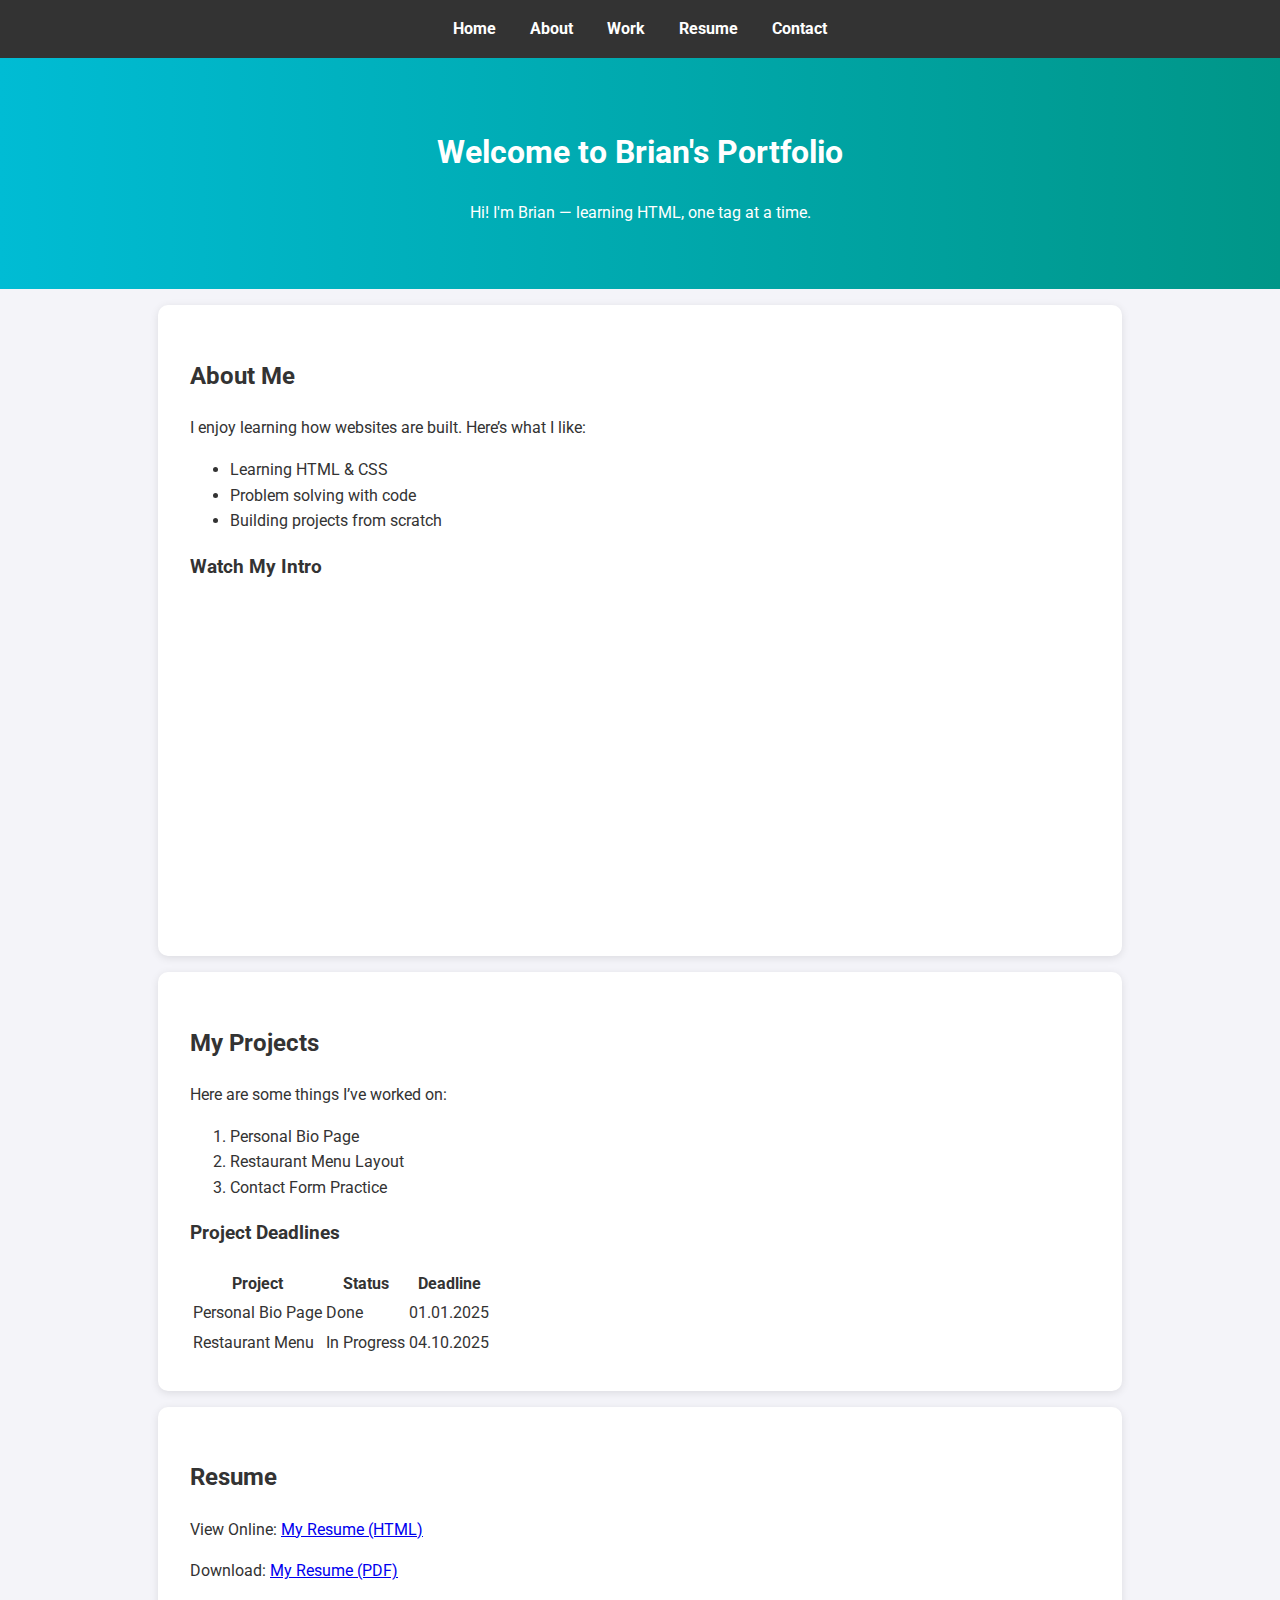
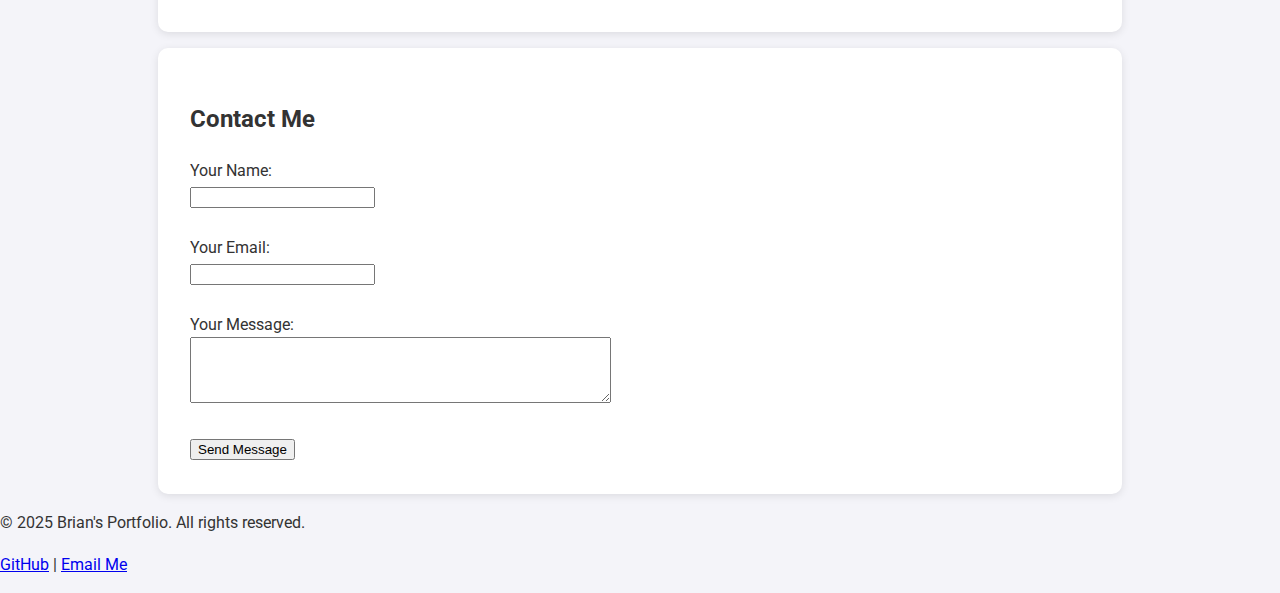
<file: index.html>
<!DOCTYPE html>
<html lang="en">
<head>
    <meta charset="UTF-8">
    <meta name="viewport" content="width=device-width, initial-scale=1.0">
    <title>Brian's Portfolio</title>
    <link rel="stylesheet" href="styles.css">
    <link href="https://fonts.googleapis.com/css2?family=Roboto&display=swap" rel="stylesheet">
</head>
<body>

    <nav class="navbar">
        <a href="#home">Home</a> 
        <a href="#about">About</a>
        <a href="#work">Work</a>
        <a href="#resume">Resume</a>
        <a href="#contact">Contact</a>
    </nav>

    <header id="home" class="hero">
        <h1>Welcome to Brian's Portfolio</h1>
        <p>Hi! I'm Brian — learning HTML, one tag at a time.</p>
    </header>

    <section id="about" class="section">
        <h2>About Me</h2>
        <p>I enjoy learning how websites are built. Here’s what I like:</p>
        <ul>
            <li>Learning HTML & CSS</li>
            <li>Problem solving with code</li>
            <li>Building projects from scratch</li>
        </ul>

        <h3>Watch My Intro</h3>
        <iframe width="560" height="315" src="https://www.youtube.com/embed/3JZ_D3ELwOQ" 
            title="YouTube video player" frameborder="0" 
            allow="accelerometer; autoplay; clipboard-write; encrypted-media; gyroscope; picture-in-picture" 
            allowfullscreen></iframe>
    </section>

    <section id="work" class="section">
        <h2>My Projects</h2>
        <p>Here are some things I’ve worked on:</p>
        <ol>
            <li>Personal Bio Page</li>
            <li>Restaurant Menu Layout</li>
            <li>Contact Form Practice</li>
        </ol>

        <h3>Project Deadlines</h3>
        <table class="project-table">
            <tr>
                <th>Project</th>
                <th>Status</th>
                <th>Deadline</th>
            </tr>
            <tr>
                <td>Personal Bio Page</td>
                <td>Done</td>
                <td>01.01.2025</td>
            </tr>
            <tr>
                <td>Restaurant Menu</td>
                <td>In Progress</td>
                <td>04.10.2025</td>
            </tr>
        </table>
    </section>

    <section id="resume" class="section">
        <h2>Resume</h2>
        <p>View Online: <a href="resume.html">My Resume (HTML)</a></p>
        <p>Download: <a href="resume.pdf" download>My Resume (PDF)</a></p>
    </section>

    <section id="contact" class="section">
        <h2>Contact Me</h2>
        <form action="#" method="post" class="contact-form">
            <label for="name">Your Name:</label><br>
            <input type="text" id="name" name="name" required><br><br>

            <label for="email">Your Email:</label><br>
            <input type="email" id="email" name="email" required><br><br>

            <label for="message">Your Message:</label><br>
            <textarea id="message" name="message" rows="4" cols="50" required></textarea><br><br>

            <input type="submit" value="Send Message">
        </form>
    </section>

    <footer>
        <p>&copy; 2025 Brian's Portfolio. All rights reserved.</p>
        <p>
            <a href="https://github.com/brian-mbogo" target="_blank">GitHub</a> |
            <a href="mailto:mbogo7070@gmail.com">Email Me</a>
        </p>
    </footer>

</body>
</html>
</file>
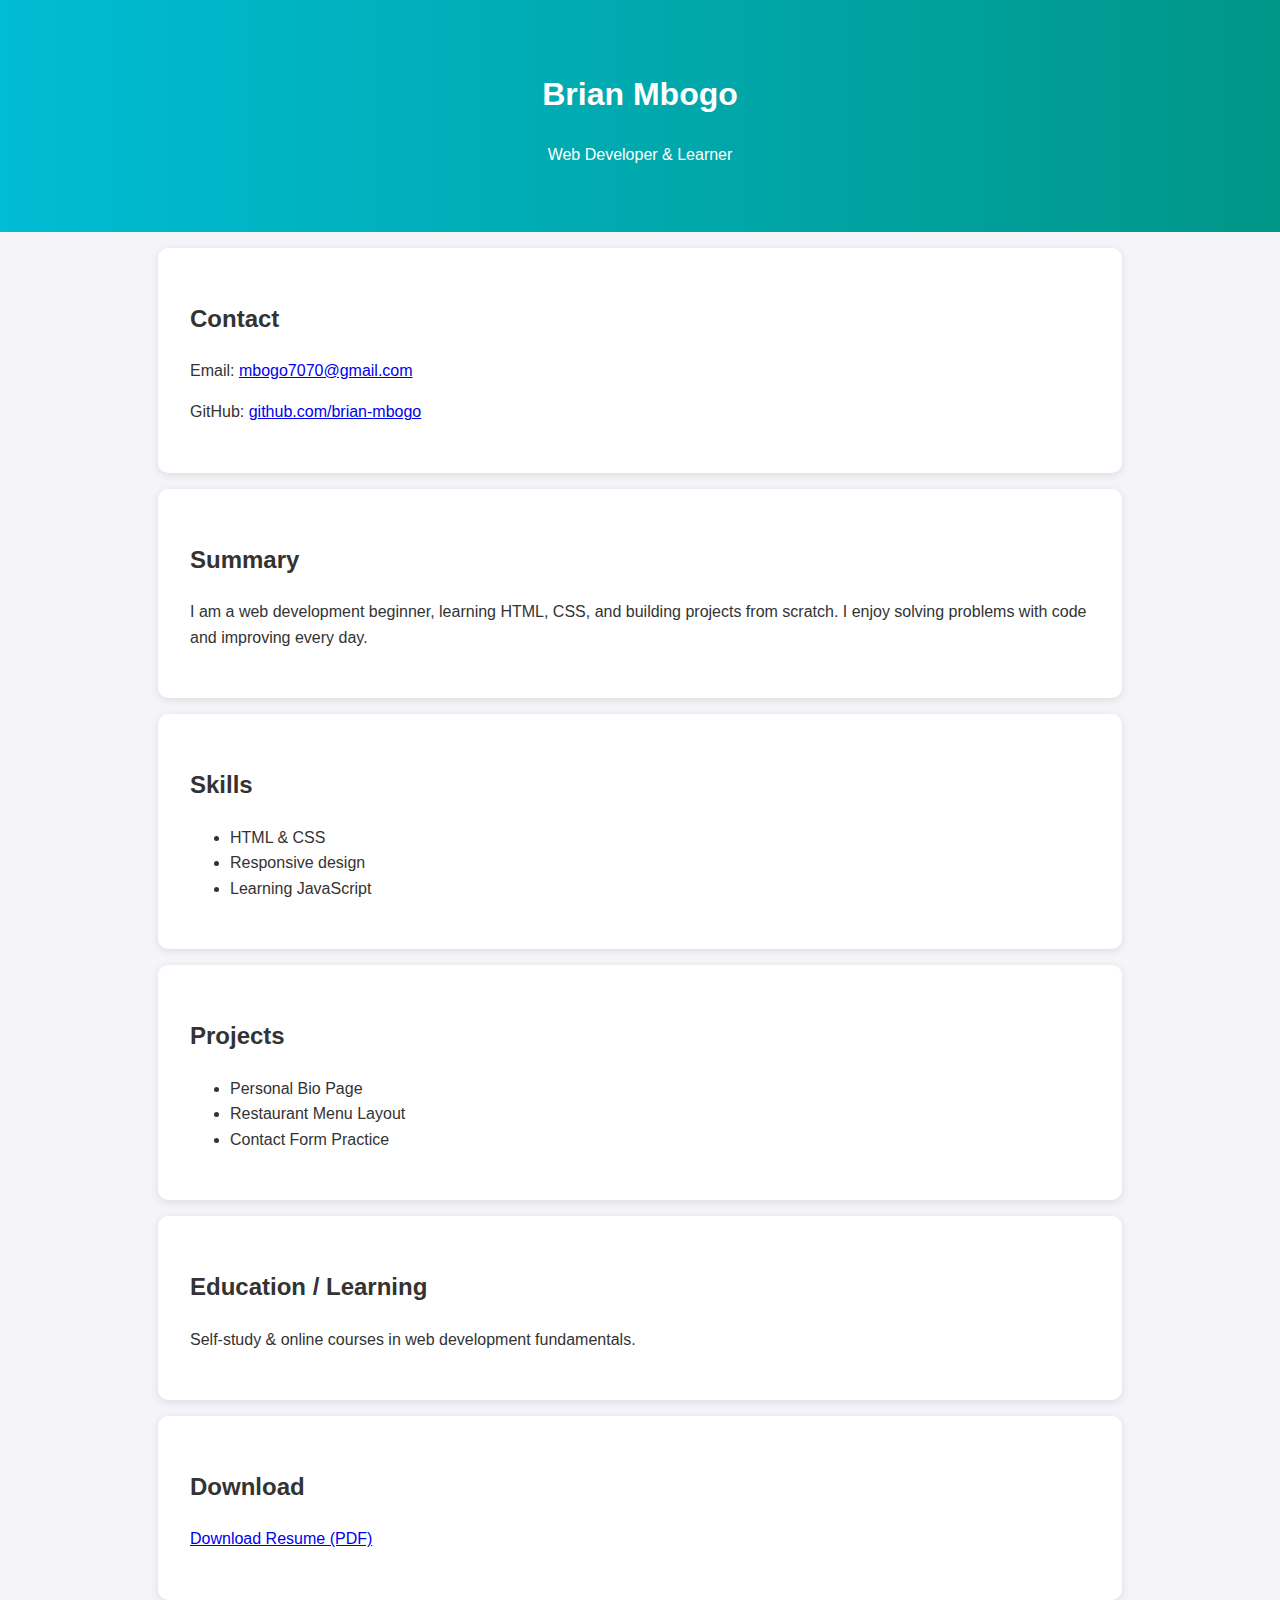
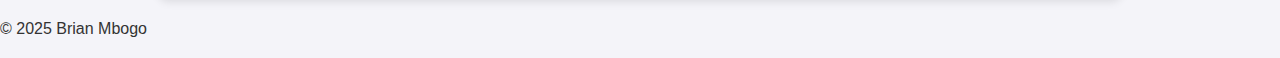
<file: resume.html>
<!DOCTYPE html>
<html lang="en">
<head>
  <meta charset="UTF-8">
  <meta name="viewport" content="width=device-width, initial-scale=1.0">
  <title>Brian Mbogo - Resume</title>
  <link rel="stylesheet" href="styles.css">
</head>
<body>

  <header class="hero">
    <h1>Brian Mbogo</h1>
    <p>Web Developer & Learner</p>
  </header>

  <section class="section">
    <h2>Contact</h2>
    <p>Email: <a href="mailto:mbogo7070@gmail.com">mbogo7070@gmail.com</a></p>
    <p>GitHub: <a href="https://github.com/brian-mbogo" target="_blank">github.com/brian-mbogo</a></p>
  </section>

  <section class="section">
    <h2>Summary</h2>
    <p>I am a web development beginner, learning HTML, CSS, and building projects from scratch. I enjoy solving problems with code and improving every day.</p>
  </section>

  <section class="section">
    <h2>Skills</h2>
    <ul>
      <li>HTML & CSS</li>
      <li>Responsive design</li>
      <li>Learning JavaScript</li>
    </ul>
  </section>

  <section class="section">
    <h2>Projects</h2>
    <ul>
      <li>Personal Bio Page</li>
      <li>Restaurant Menu Layout</li>
      <li>Contact Form Practice</li>
    </ul>
  </section>

  <section class="section">
    <h2>Education / Learning</h2>
    <p>Self-study & online courses in web development fundamentals.</p>
  </section>

  <section class="section">
    <h2>Download</h2>
    <p><a href="resume.pdf" download>Download Resume (PDF)</a></p>
  </section>

  <footer>
    <p>&copy; 2025 Brian Mbogo</p>
  </footer>

</body>
</html>
</file>
<file: styles.css>
/* styles.css */

/* Global styles */
body {
    font-family: 'Roboto', sans-serif;
    margin: 0;
    padding: 0;
    line-height: 1.6;
    background: #f4f4f9;
    color: #333;
}

/* Navbar styles */
.navbar {
    background: #333;
    padding: 1rem;
    text-align: center;
}

.navbar a {
    color: white;
    margin: 0 15px;
    text-decoration: none;
    font-weight: bold;
    display: inline-block;
}

.navbar a:hover {
    color: #00bcd4;
}

/* Hero section */
.hero {
    background: linear-gradient(to right, #00bcd4, #009688);
    color: white;
    padding: 3rem;
    text-align: center;
}

/* Sections */
.section {
    padding: 2rem;
    background: white;
    margin: 1rem auto;
    max-width: 900px;
    border-radius: 10px;
    box-shadow: 0 2px 8px rgba(0,0,0,0.1);
}
</file>
